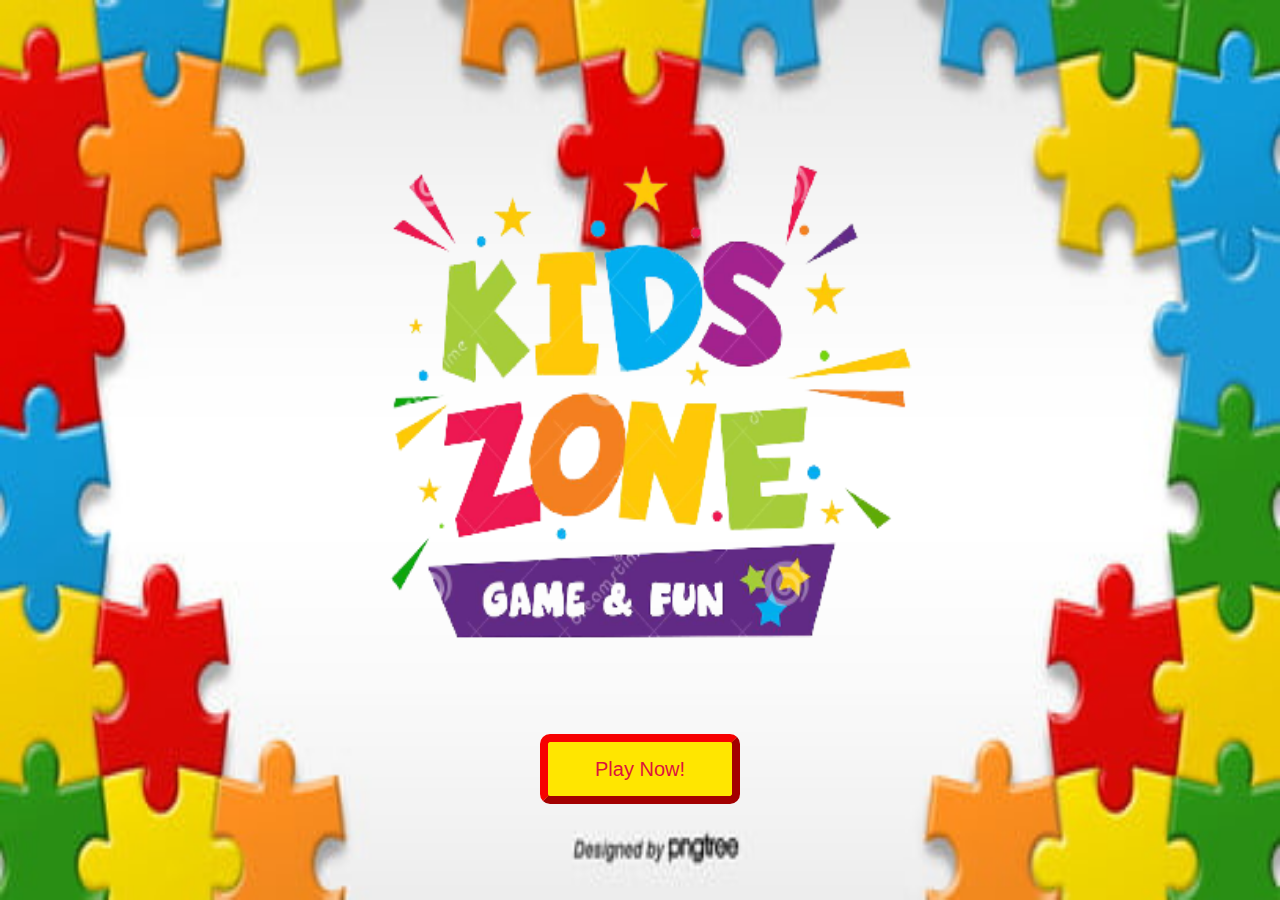
<file: index.html>
<html>
    <head>
        <title>
            My Game page
        </title>
    </head>
    <body>
        <style>
            body{
                background-image: url("gameBG.jpg");
                background-size: 100% 100%;
                background-attachment: fixed;
                background-repeat: no-repeat; 
            }
            div{
                
                text-align: center;
            }
            img{
                margin-top: 5%;
                width: 75%;
                height: 75%;
                justify-content: center;
            }
            button{
                width: 200px;
                height: 70px;
                border-radius: 10px;
                color: crimson;
                background-color: rgb(255, 230, 0);
                font-size: 20px;
                border-width: 8px;
                border-color: rgb(247, 1, 1);
                cursor: pointer;
            }

            button:hover{
                color: indianred;
                background-color: greenyellow;
                width: 220px;
                height: 90px;
                font-size: 25px;
            }
        </style>
        <div>
            <img src="kidsZone.png" alt="Kids Zone">
        </div>
        <div>
            <a href="page1.html">
                <button type="submit">Play Now!</button>
            </a>
            
        </div>
    </body>
</html>
</file>
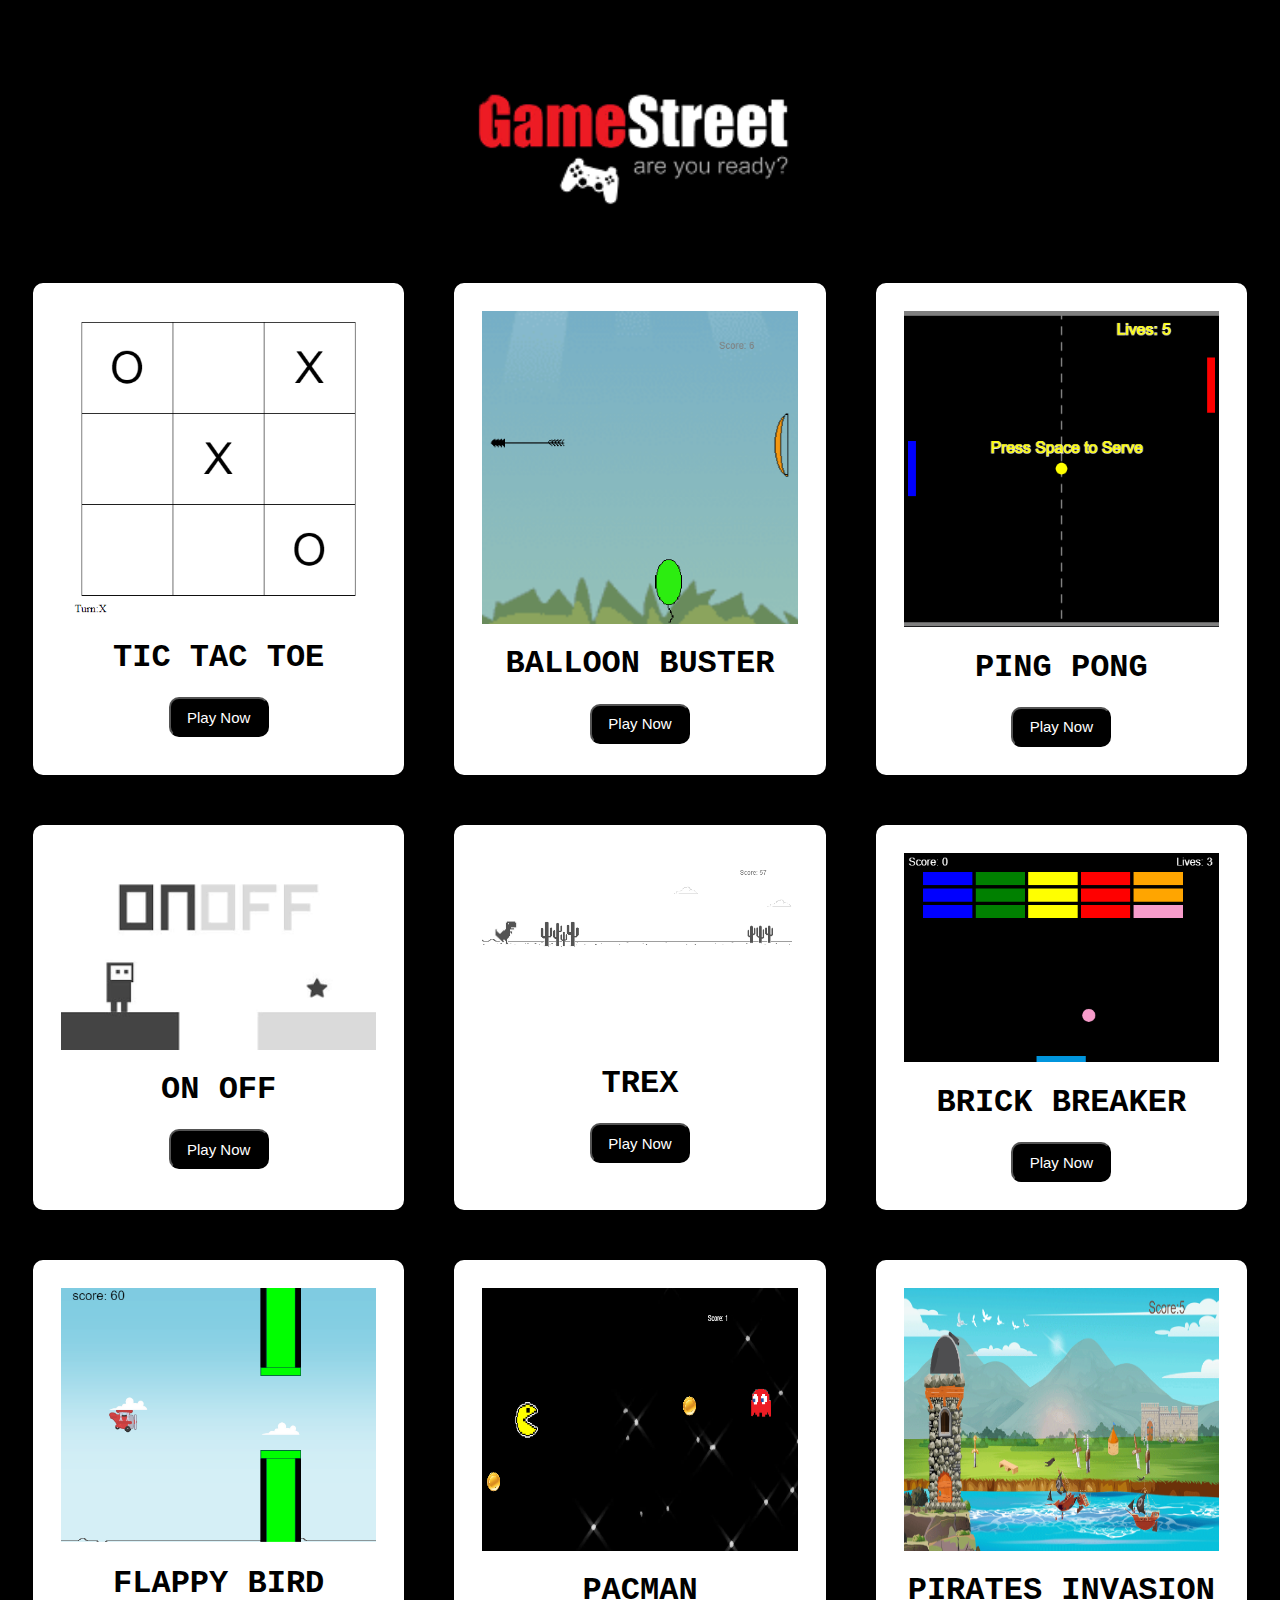
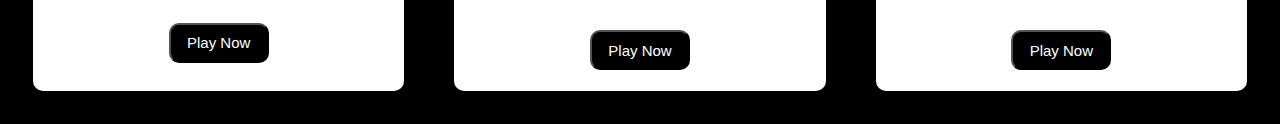
<file: page1.html>
<html>
    <head>
        <title>
            Games Street
        </title>
        <link rel="stylesheet" href="gamestyle.css">
    </head>
    <body>
        <div class="imgs">
            <div class="logo">
                <img src="GSBG.png" alt="Logo" class="logo">
            </div>
        </div>
        <!-- <div class="kidszone">
            <img src="kidsZone.png" alt="Kids Zone" class="kidszone">
        </div> -->
    

        <div class="games">
            <div class="game1">
                <img src="tictactoe.PNG" alt="On Off" class="onoff">
                <h1 class="onoff">
                    TIC TAC TOE
                </h1>
                <a href="https://drishti24.github.io/Tic-Tac-Toe/" target="_blank">
                    <button type="submit">Play Now</button>
                </a>
            </div>
            <div class="game1">
                <img src="balloon.PNG" alt="On Off" class="onoff">
                <h1 class="onoff">
                    BALLOON BUSTER
                </h1>
                <a href="https://drishti24.github.io/Balloon-Buster/" target="_blank">
                    <button type="submit">Play Now</button>
                </a>
            </div>
            <div class="game1">
                <img src="PingPong.PNG" alt="On Off" class="onoff">
                <h1 class="onoff">
                    PING PONG
                </h1>
                <a href="https://drishti24.github.io/Ping-Pong/" target="_blank">
                    <button type="submit">Play Now</button>
                </a>    
            </div>
        </div>
    <div class="games">
        <div class="game1">
            <img src="onoffgame.png" alt="On Off" class="onoff">
            <h1 class="onoff">
                ON OFF
            </h1>
            <a href="https://js13kgames.com/games/onoff/index.html" target="_blank">
                <button type="submit">Play Now</button>
            </a>            
        </div>
        <div class="game1">
            <img src="trex.PNG" alt="On Off" class="onoff">
            <h1 class="onoff">
                TREX
            </h1>
            <a href="https://drishti24.github.io/Trex/" target="_blank">
                <button type="submit">Play Now</button>
            </a>
        </div>
        <div class="game1">
            <img src="BrickGame.png" alt="On Off" class="onoff">
            <h1 class="onoff">
                BRICK BREAKER
            </h1>
            <a href="https://drishti24.github.io/Brick-Breaker/" target="_blank">
                <button type="submit">Play Now</button>
            </a>
        </div>
    </div>

    <div class="games">
        <div class="game1">
            <img src="flappy.PNG" alt="On Off" class="onoff">
            <h1 class="onoff">
                FLAPPY BIRD
            </h1>
            <a href="https://drishti24.github.io/Flappy-bird/" target="_blank">
                <button type="submit">Play Now</button>
            </a>
        </div>
        <div class="game1">
            <img src="pacman.PNG" alt="On Off" class="onoff" height="70%">
            <h1 class="onoff">
                PACMAN
            </h1>
            <a href="https://drishti24.github.io/Pacman/" target="_blank">
                <button type="submit">Play Now</button>
            </a>
        </div>
        <div class="game1">
            <img src="pirate.PNG" alt="On Off" class="onoff" height="70%">
            <h1 class="onoff">
                PIRATES INVASION
            </h1>
            <a href="https://drishti24.github.io/Pirates-game/" target="_blank">
                <button type="submit">Play Now</button>
            </a>
        </div>
    </div>
    </body>
</html>
</file>
<file: gamestyle.css>
/* div.imgs{
    display: flex;
} */
 body{
    /* background-image: url("darkPattern.jpg"); 
    
     background-size: 100% 100%;
    background-attachment: fixed;
    background-repeat: no-repeat;  */
    background-color: black;

} 

div.logo{
    text-align: center;
}

img.logo{
    margin-top: -50px;
    width: 350px;
    margin-bottom: -50px;
}

img.kidszone{
    width: 300px;
    
}

/* div.kidszone{
    text-align: center;
    opacity: 0.2;
}

img.kidszone{
    width: 100%;
    height: 100%;
} */

div.game1{
    text-align: center;
    color: black;
    margin: 25px;
    border-style: solid;
    border-color: white;
    border-radius: 10px;
    background-color: white;
    padding: 25px;
    width: 50%;
    font-family:'Courier New', Courier, monospace;
}

div.game1:hover{
    width: 55%;
}

div.games{
    display: flex;
}

img.onoff{
    width: 100%;
}

h1.onoff{
    text-align: center;
}

button{
    width: 100px;
    height: 40px;
    border-radius: 10px;
    color: white;
    background-color: black;
    cursor: pointer;
    font-size: 15px;
}

button:hover{
    background: gray;
    color: black;
    width: 110px;
    height: 50px;

}
</file>
